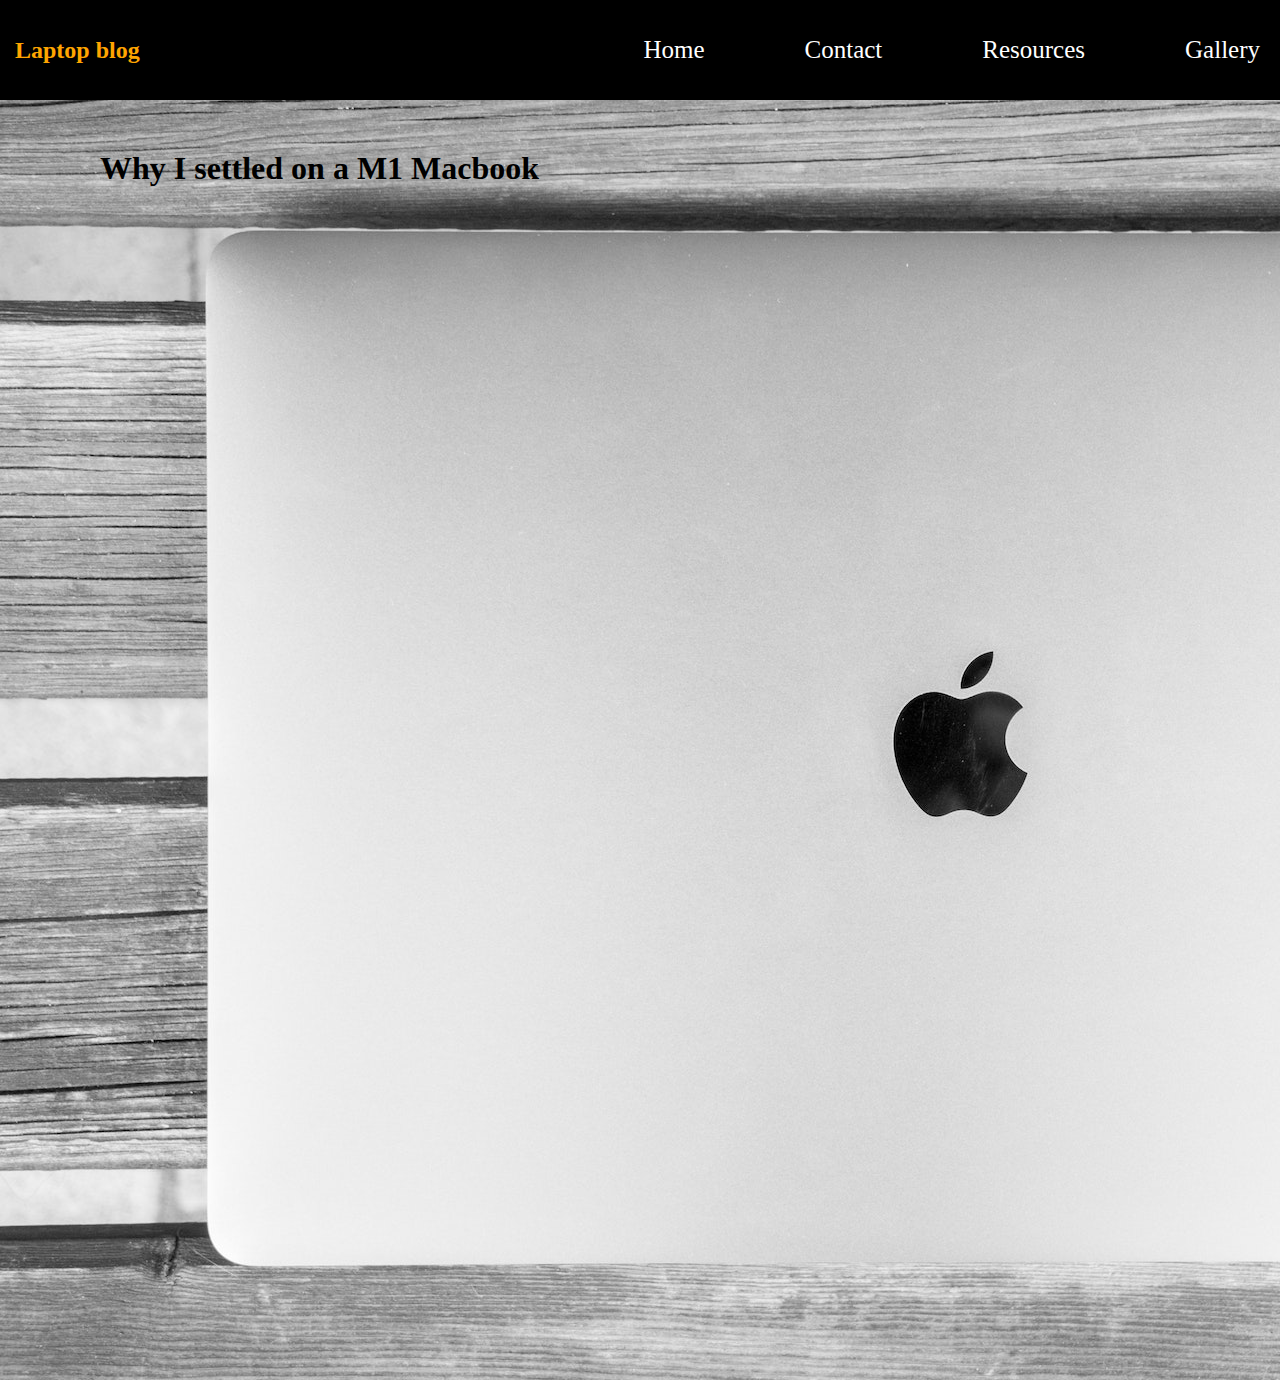
<file: index.html>
<!DOCTYPE html>
<html lang="en">
<head>
    <meta charset="UTF-8">
    <meta http-equiv="X-UA-Compatible" content="IE=edge">
    <meta name="viewport" content="width=device-width, initial-scale=1.0">
    <link href="style.css" rel="stylesheet">
    <title>Laptops</title>
</head>
<body>
    <nav>
        <h2>Laptop blog</h2>
        <ul>
            <li><a href="index.html">Home</a></li>
            <li><a href="contact.html">Contact</a></li>
            <li><a href="resources.html">Resources</a></li>
            <li><a href="gallery.html">Gallery</a></li>
        </ul>
    </nav>
    <section class="main">
        <h1 class="header-line">Why I settled on a M1 Macbook</h1>
        <img src="images/macbook.jpg">
        <p></p>
        <p></p>
        <p></p>

    </section>
</body>
</html>
</file>
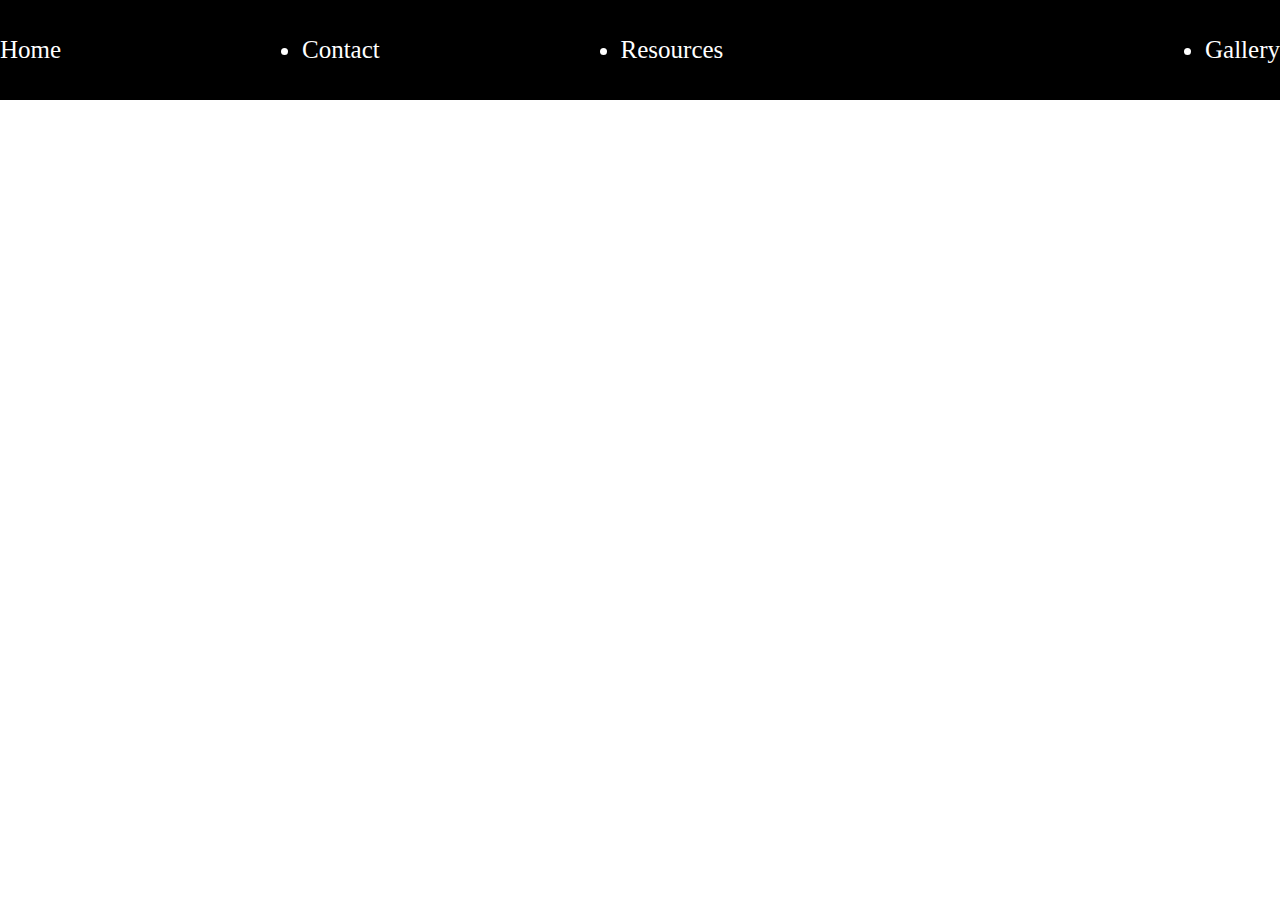
<file: gallery.html>
<!DOCTYPE html>
<html lang="en">
<head>
    <meta charset="UTF-8">
    <meta http-equiv="X-UA-Compatible" content="IE=edge">
    <meta name="viewport" content="width=device-width, initial-scale=1.0">
    <link href="style.css" rel="stylesheet">
    <title>Gallery</title>
</head>
<body>
    <nav>
        <li><a href="index.html">Home</a></li>
        <li><a href="contact.html">Contact</a></li>
        <li><a href="resources.html">Resources<a></li>
        <li><a href="gallery.html">Gallery</a></li>
    </nav>

    <section>
        <h1></h1>
        <img>
        <img>
        <img>
        <img>
        <img>
        <img>
    </section>


</body>
</html>
</file>
<file: style.css>
* {
    margin: 0;
    padding: 0;
    box-sizing: border-box;
}

nav {
    display: flex;
    height: 100px;
    background-color: black;
    align-items: center;
    justify-content: space-between;
    color: white;

}
ul {
    display:flex;
    list-style: none;
    gap: 100px;
    margin-right: 20px;

}

h2 {
    color: orange;
    margin-left: 15px;
}

li {
    font-size: 25px;
}
a {
    text-decoration: none;
    color: white;

}

a:hover {
    color: orange;
    size: 22px;
}

.header-line {
    position: absolute;
    font:;
    size: 40px;
    top:150px;
    left:100px;
}
</file>
